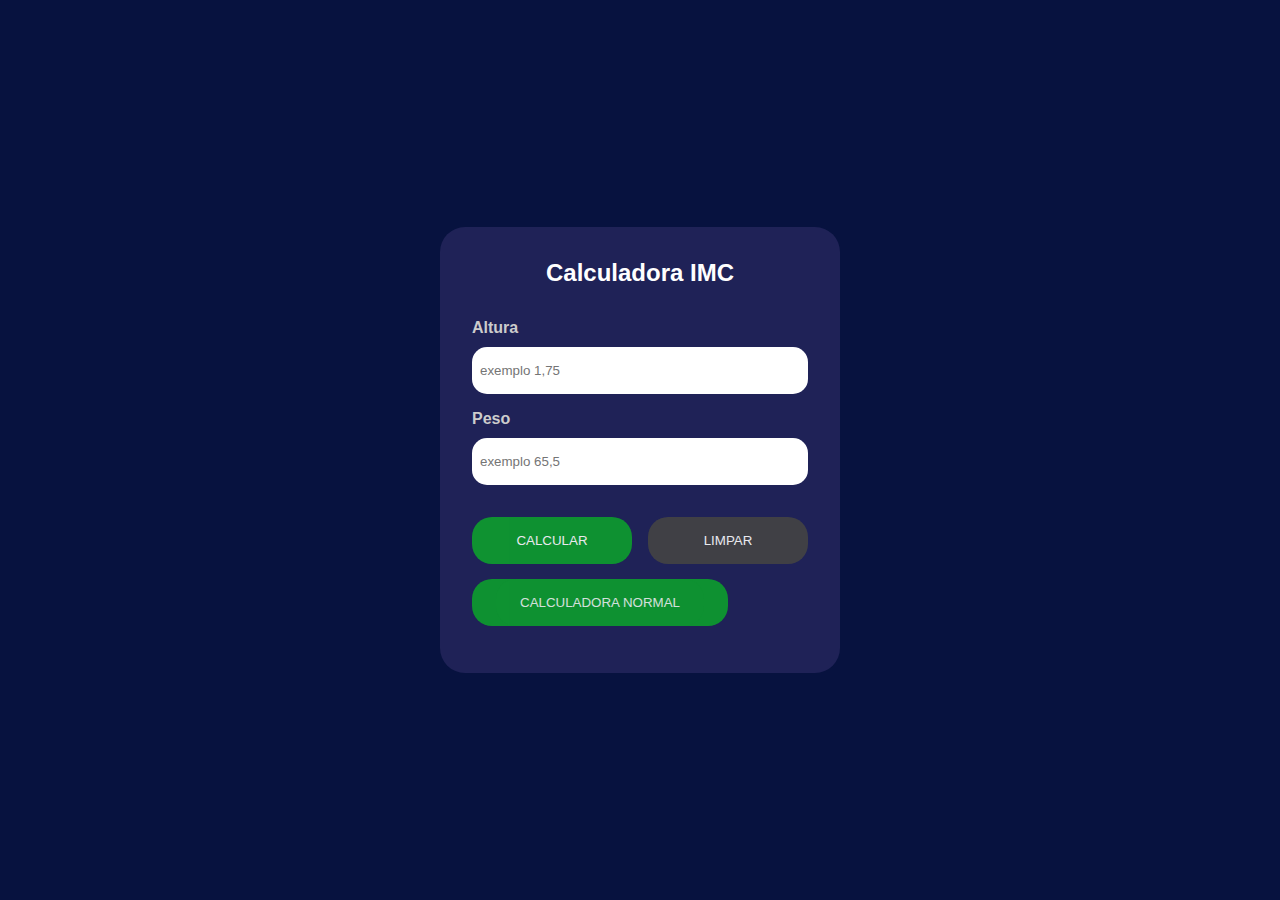
<file: index.html>
<!DOCTYPE html>
<html lang="pt-BR">
<head>
  <meta charset="UTF-8">
  <meta name="viewport" content="width=device-width, initial-scale=1.0">
  <title>Calculadora IMC</title>
  <link rel="stylesheet" href="css/style.css">
  <script src="js/script.js" defer></script>
</head>
<body>
  <div class="container">
    <div id="calc-container">
      <h2>Calculadora IMC</h2>
      <form id="imc-form">
        <div class="form-input">
          <div class="form-control">
            <label for="height">Altura</label>
            <input type="text" name="height" id="height" placeholder="exemplo 1,75">
          </div>
          <div class="form-control">
            <label for="weight">Peso</label>
            <input type="text" name="weight" id="weight" placeholder="exemplo 65,5">
          </div>
        </div>
        <div class="action-control">
          <button id="calc-btn">Calcular</button>
          <button id="clear-btn">Limpar</button>
        </div>
      </form>
    </div>

    <div id="result-container" class="hide">
      <p id="imc-number">SEU IMC: <span></span></p>
      <p id="imc-info">SITUAÇÃO ATUAL: <span></span></p>
      <h3>Confira as classificações:</h3>
      <div id="imc-table">
        <div class="table-header">
          <h4>IMC</h4>
          <h4>Classificação</h4>
          <h4>Obesidade</h4>
        </div>
      </div>
      <button id="back-btn">Voltar</button>
    </div>
    <button> <a href="calculadora.html" class="calc-normal">Calculadora Normal</a>
    </button>
  </div>
 
</body>
</html>
</file>
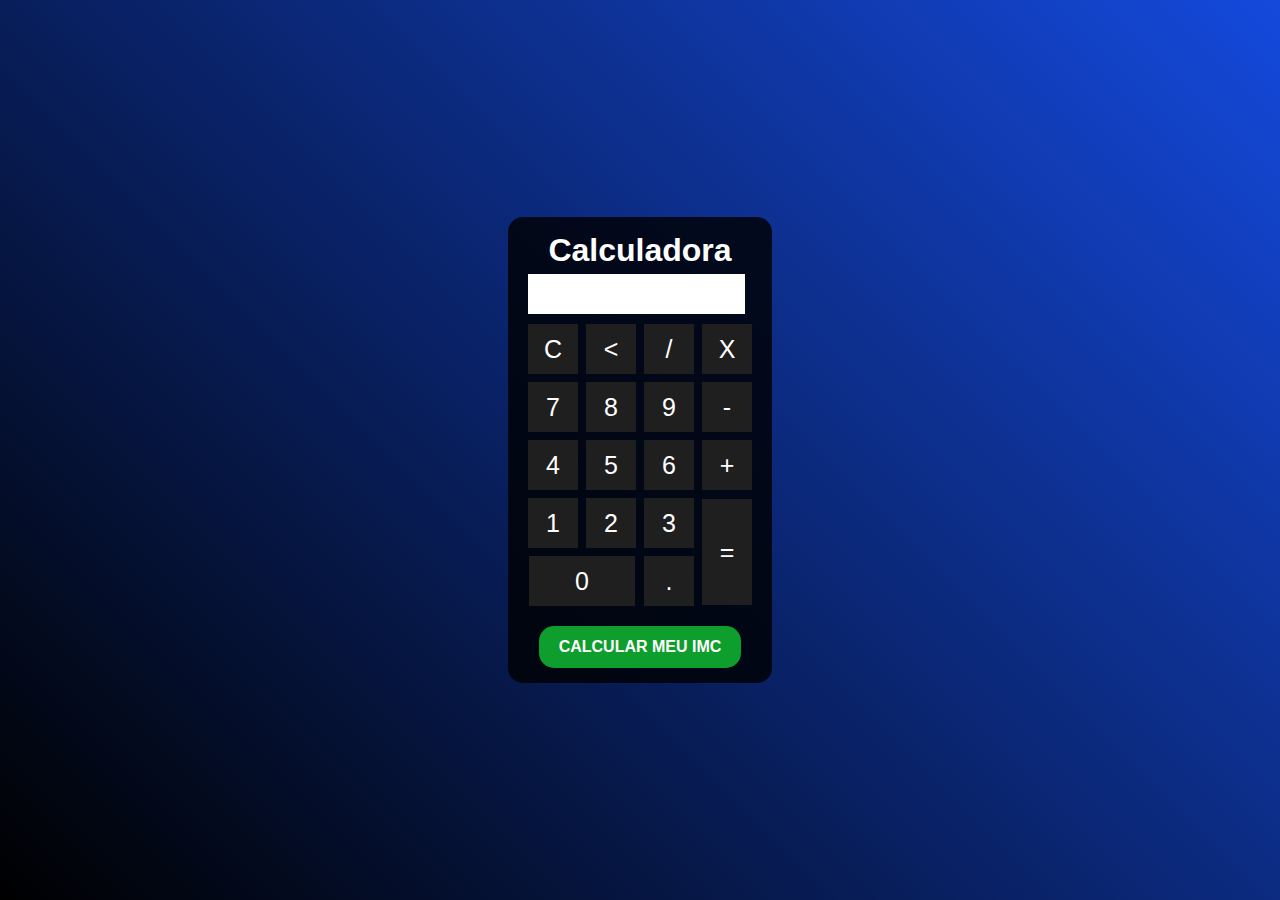
<file: calculadora.html>
<!DOCTYPE html>
<html lang="en">
<head>
    <meta charset="UTF-8">
    <meta name="viewport" content="width=device-width, initial-scale=1.0">
    <title>Calculadora</title>
    <style>
        * {
            margin: 0;
            padding: 0;
        }

        .fundo {
            background-image: linear-gradient(45deg, black, rgb(20, 73, 220));
            height: 100vh;
            color: #fff;
            font-family: Arial, Helvetica, sans-serif;
            text-align: center;
        }

        .calculadora {
            position: absolute;
            background-color: rgba(0, 0, 0, 0.8);
            top: 50%;
            left: 50%;
            transform: translate(-50%, -50%);
            border-radius: 15px;
            padding: 15px;
        }

        .botao {
            width: 50px;
            height: 50px;
            font-size: 25px;
            cursor: pointer;
            margin: 3px;
            background-color: rgb(31, 31, 31);
            border: none;
            color: #fff;
        }

        .botao:hover {
            background-color: black;
        }

        #resultado {
            background-color: white;
            width: 207px;
            height: 30px;
            margin: 5px;
            font-size: 25px;
            color: black;
            text-align: right;
            padding: 5px;
        }

        .botao-imc {
            display: inline-block;
            margin-top: 15px;
            padding: 12px 20px;
            background-color: #0d9e2d;
            color: #fff;
            text-decoration: none;
            border-radius: 15px;
            font-weight: bold;
            text-transform: uppercase;
            transition: background-color 0.3s;
        }

        .botao-imc:hover {
            background-color: #0a7e24;
        }
    </style>
</head>
<body>
    <div class="fundo">
        <div class="calculadora">
            <h1>Calculadora</h1>
            <p id="resultado"></p>
            <table>
                <tr>
                    <td><button class="botao" onclick="clean()">C</button></td>
                    <td><button class="botao" onclick="back()"><</button></td>
                    <td><button class="botao" onclick="insert('/')">/</button></td>
                    <td><button class="botao" onclick="insert('*')">X</button></td>
                </tr>
                <tr>
                    <td><button class="botao" onclick="insert('7')">7</button></td>
                    <td><button class="botao" onclick="insert('8')">8</button></td>
                    <td><button class="botao" onclick="insert('9')">9</button></td>
                    <td><button class="botao" onclick="insert('-')">-</button></td>
                </tr>
                <tr>
                    <td><button class="botao" onclick="insert('4')">4</button></td>
                    <td><button class="botao" onclick="insert('5')">5</button></td>
                    <td><button class="botao" onclick="insert('6')">6</button></td>
                    <td><button class="botao" onclick="insert('+')">+</button></td>
                </tr>
                <tr>
                    <td><button class="botao" onclick="insert('1')">1</button></td>
                    <td><button class="botao" onclick="insert('2')">2</button></td>
                    <td><button class="botao" onclick="insert('3')">3</button></td>
                    <td rowspan="2"><button class="botao" style="height: 106px;" onclick="calcular()">=</button></td>
                </tr>
                <tr>
                    <td colspan="2"><button class="botao" style="width: 106px;" onclick="insert('0')">0</button></td>
                    <td><button class="botao" onclick="insert('.')">.</button></td>
                </tr>
            </table>

            <a href="index.html" class="botao-imc">Calcular meu IMC</a>
        </div>
    </div>

    <script>
        function insert(num) {
            var numero = document.getElementById('resultado').innerHTML;
            document.getElementById('resultado').innerHTML = numero + num;
        }

        function clean() {
            document.getElementById('resultado').innerHTML = "";
        }

        function back() {
            var resultado = document.getElementById('resultado').innerHTML;
            document.getElementById('resultado').innerHTML = resultado.substring(0, resultado.length - 1);
        }

        function calcular() {
            var resultado = document.getElementById('resultado').innerHTML;
            if (resultado) {
                document.getElementById('resultado').innerHTML = eval(resultado);
            } else {
                document.getElementById('resultado').innerHTML = "Nada...";
            }
        }
    </script>
</body>
</html>
</file>
<file: css/style.css>
* {
    margin: 0;
    padding: 0;
    box-sizing: border-box;
    font-family: "Lato", sans-serif;
  }
  
  body {
    background-color: #07123f;
    display: flex;
    flex-direction: column;
    align-items: center;
    justify-content: center;
    min-height: 100vh;
    color: #fff;
  }
  
  .hide {
    display: none !important;
  }
  
  .container {
    min-width: 400px;
    min-height: 400px;
    background-color: #1f2257;
    padding: 2rem;
    border-radius: 25px;
  }
  
  /* IMC Form */
  #calc-container h2 {
    text-align: center;
    margin-bottom: 2rem;
  }
  
  .form-inputs {
    display: flex;
    flex-direction: column;
    justify-content: space-between;
  }
  
  .form-control {
    display: flex;
    flex: 1;
    flex-direction: column;
    margin-bottom: 1rem;
  }
  
  .form-control label {
    font-weight: bold;
    margin-bottom: 0.6rem;
    color: #ccc;
  }
  
  .form-control input {
    padding: 1rem 0.5rem;
    border-radius: 15px;
    border: none;
  }
  
  .action-control {
    display: flex;
    justify-content: space-between;
    margin-top: 2rem;
    gap: 1rem;
  }
  
  button {
    text-transform: uppercase;
    padding: 1rem 1.5rem;
    background-color: #0d9e2d;
    border: none;
    color: #fff;
    cursor: pointer;
    opacity: 0.9;
    flex: 1;
    border-radius: 20px;
    margin-bottom: 15px;
  }
  
  button:hover {
    opacity: 1;
  }
  
  #clear-btn {
    background-color: #444;
  }
  
  /* Table */
  #result-container {
    text-align: center;
    display: flex;
    flex-direction: column;
  }
  
  #imc-number {
    font-size: 2.4rem;
    margin-bottom: 0.6rem;
  }
  
  #imc-info {
    font-size: 1.4rem;
    color: #ccc;
  }
  
  #result-container h3 {
    margin-top: 1rem;
    color: #dfdfdf;
  }
  
  #imc-table {
    margin: 1.5rem 0;
    font-size: 0.8rem;
  }
  
  .table-header {
    font-weight: bold;
    color: #ccc;
  }
  
  .table-header,
  .table-data {
    display: flex;
    justify-content: space-between;
    margin-bottom: 0.5rem;
    padding-bottom: 0.5rem;
    border-bottom: 1px solid #444;
    text-align: center;
  }
  
  .table-header h4,
  .table-data p {
    flex: 1;
  }
  
  .table-header h4:nth-child(3),
  .table-data p:nth-child(3) {
    max-width: 80px;
  }
  
  #back-btn {
    align-self: center;
  }
  
  /* Cores por resultado */
  .good {
    color: #12db34;
  }
  
  .low {
    color: #dbce12;
  }
  
  .medium {
    color: #db6212;
  }
  
  .high {
    color: #db1912;
  }
  
  /* Botão de navegação */
  .calc-normal {
    text-transform: uppercase;
    padding: 1rem 1.5rem;
    background-color: #0d9e2d;
    border: none;
    color: #fff;
    cursor: pointer;
    opacity: 0.9;
    flex: 1;
    border-radius: 20px;
   text-decoration: none;
  }
</file>
